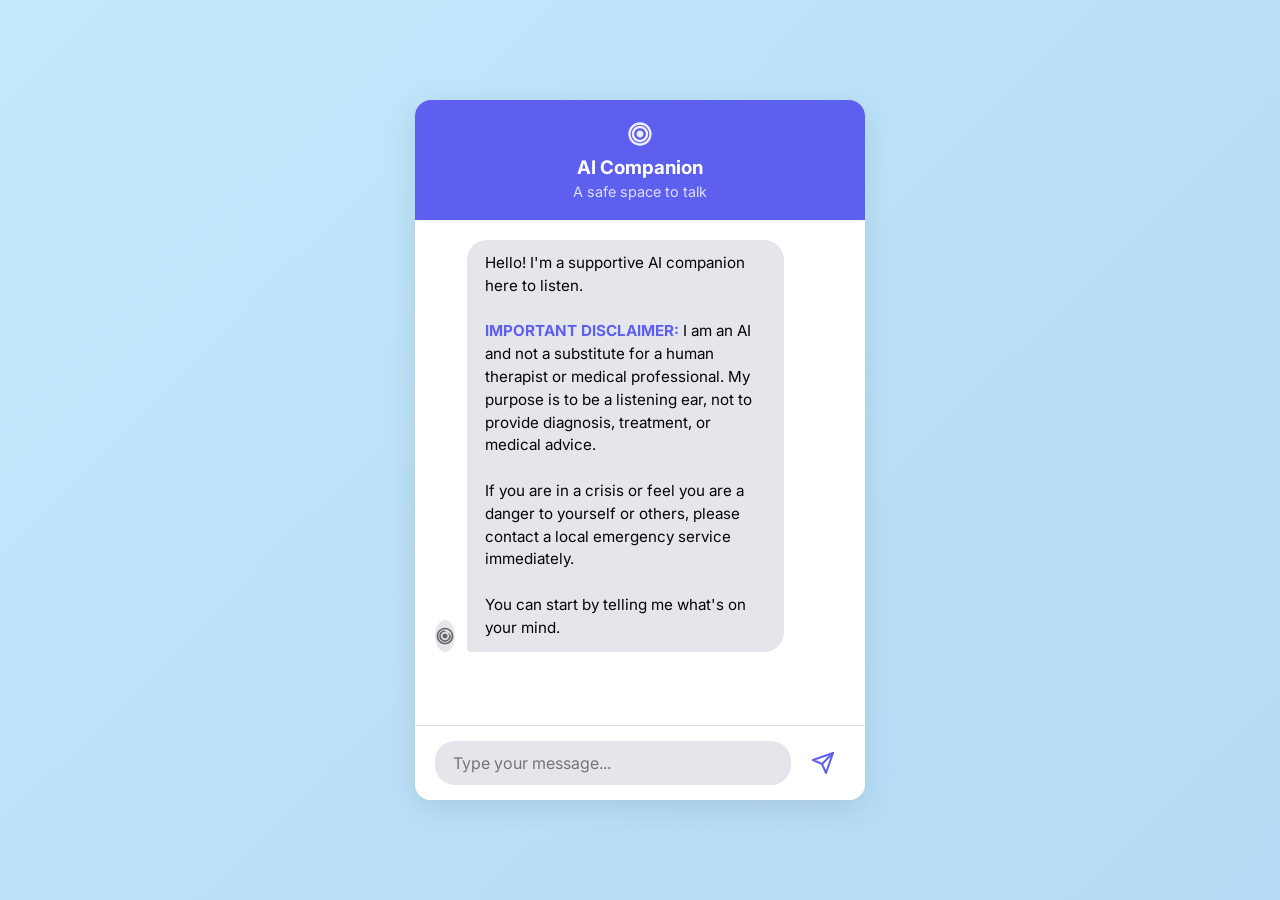
<file: chatbot/index.html>
<!DOCTYPE html>
<html lang="en">
<head>
    <meta charset="UTF-8">
    <meta name="viewport" content="width=device-width, initial-scale=1.0">
    <title>AI Companion</title>
    <link rel="preconnect" href="https://fonts.googleapis.com">
    <link rel="preconnect" href="https://fonts.gstatic.com" crossorigin>
    <link href="https://fonts.googleapis.com/css2?family=Inter:wght@400;500;700&display=swap" rel="stylesheet">
    <link rel="stylesheet" href="style.css">
</head>
<body>
    <div class="chat-container">
        <div class="chat-header">
            <svg class="header-logo" xmlns="http://www.w3.org/2000/svg" viewBox="0 0 24 24" fill="currentColor"><path d="M12 2C6.486 2 2 6.486 2 12s4.486 10 10 10 10-4.486 10-10S17.514 2 12 2zm0 18c-4.411 0-8-3.589-8-8s3.589-8 8-8 8 3.589 8 8-3.589 8-8 8z"></path><path d="M12 5c-3.859 0-7 3.141-7 7s3.141 7 7 7 7-3.141 7-7-3.141-7-7-7zm0 12c-2.757 0-5-2.243-5-5s2.243-5 5-5 5 2.243 5 5-2.243 5-5 5z"></path><path d="M12 9c-1.626 0-3 1.374-3 3s1.374 3 3 3 3-1.374 3-3-1.374-3-3-3z"></path></svg>
            <h3>AI Companion</h3>
            <p>A safe space to talk</p>
        </div>
        <div class="chat-messages" id="chat-messages">
            <!-- Disclaimer will be added by script.js now -->
        </div>
        <div class="chat-input-form">
            <input type="text" id="user-input" placeholder="Type your message..." autocomplete="off">
            <button id="send-btn" aria-label="Send Message">
                <svg xmlns="http://www.w3.org/2000/svg" width="24" height="24" viewBox="0 0 24 24" fill="none" stroke="currentColor" stroke-width="2" stroke-linecap="round" stroke-linejoin="round"><line x1="22" y1="2" x2="11" y2="13"></line><polygon points="22 2 15 22 11 13 2 9 22 2"></polygon></svg>
            </button>
        </div>
    </div>
    <script src="script.js"></script>
</body>
</html>
</file>
<file: chatbot/style.css>
/* Basic Reset & Font Import */
* {
    box-sizing: border-box;
    margin: 0;
    padding: 0;
}

:root {
    --primary-color: #5D5FEF;
    --background-color: #f0f2f5;
    --container-bg: #ffffff;
    --user-bubble-bg: #5D5FEF;
    --bot-bubble-bg: #e4e6eb;
    --header-text-color: #ffffff;
    --body-text-color: #050505;
    --secondary-text-color: #65676b;
    --font-family: 'Inter', -apple-system, BlinkMacSystemFont, 'Segoe UI', Roboto, 'Helvetica Neue', Arial, sans-serif;
}

body {
    font-family: var(--font-family);
    min-height: 100vh;
    padding: 20px;

    /* --- New Background Code --- */
    background: linear-gradient(-45deg, #e0c3fc, #8ec5fc, #b0d5f3, #c2e9fb);
    background-size: 400% 400%;
    animation: gradientAnimation 18s ease infinite;
    display: flex;
    justify-content: center;
    align-items: center;
}

@keyframes gradientAnimation {
    0% {
        background-position: 0% 50%;
    }
    50% {
        background-position: 100% 50%;
    }
    100% {
        background-position: 0% 50%;
    }
}
/* Main Chat Container */
.chat-container {
    width: 100%;
    max-width: 450px;
    height: 80vh;
    max-height: 700px;
    background-color: var(--container-bg);
    border-radius: 16px;
    box-shadow: 0 8px 32px rgba(0,0,0,0.1);
    display: flex;
    flex-direction: column;
    overflow: hidden;
}

/* Chat Header */
.chat-header {
    background-color: var(--primary-color);
    color: var(--header-text-color);
    padding: 20px;
    display: flex;
    flex-direction: column;
    align-items: center;
    text-align: center;
    box-shadow: 0 2px 5px rgba(0,0,0,0.05);
}

.chat-header h3 {
    font-weight: 700;
    margin: 8px 0 4px;
}

.chat-header p {
    font-size: 0.9em;
    opacity: 0.8;
}

.header-logo {
    width: 28px;
    height: 28px;
    opacity: 0.9;
}

/* Messages Area */
.chat-messages {
    flex-grow: 1;
    padding: 20px 20px 10px;
    overflow-y: auto;
    display: flex;
    flex-direction: column;
}

/* Custom Scrollbar */
.chat-messages::-webkit-scrollbar {
    width: 6px;
}
.chat-messages::-webkit-scrollbar-thumb {
    background: #ccc;
    border-radius: 3px;
}
.chat-messages::-webkit-scrollbar-track {
    background: #f1f1f1;
}

/* Individual Messages */
.message {
    display: flex;
    align-items: flex-end;
    margin-bottom: 15px;
    max-width: 85%;
}

.message-content {
    padding: 12px 18px;
    border-radius: 20px;
    line-height: 1.5;
    font-size: 0.95em;
    word-wrap: break-word;
}

.avatar {
    width: 32px;
    height: 32px;
    border-radius: 50%;
    margin-right: 12px;
    background-color: var(--bot-bubble-bg);
    display: flex;
    align-items: center;
    justify-content: center;
}

.avatar svg {
    width: 20px;
    height: 20px;
    fill: var(--secondary-text-color);
}

.bot-message {
    align-self: flex-start;
}
.bot-message .message-content {
    background-color: var(--bot-bubble-bg);
    color: var(--body-text-color);
    border-bottom-left-radius: 4px;
}
.bot-message strong {
    color: var(--primary-color);
}

.user-message {
    align-self: flex-end;
}
.user-message .message-content {
    background-color: var(--user-bubble-bg);
    color: var(--header-text-color);
    border-bottom-right-radius: 4px;
}

/* Typing Indicator */
.typing-indicator .message-content {
    display: flex;
    align-items: center;
    padding: 12px 16px;
}

.typing-indicator .dot {
    width: 8px;
    height: 8px;
    background-color: var(--secondary-text-color);
    border-radius: 50%;
    margin: 0 3px;
    animation: typing-bounce 1.2s infinite ease-in-out;
}
.typing-indicator .dot:nth-child(2) {
    animation-delay: -1.0s;
}
.typing-indicator .dot:nth-child(3) {
    animation-delay: -0.8s;
}

@keyframes typing-bounce {
    0%, 60%, 100% {
        transform: translateY(0);
    }
    30% {
        transform: translateY(-5px);
    }
}

/* Input Form */
.chat-input-form {
    display: flex;
    padding: 15px 20px;
    border-top: 1px solid #ddd;
    background-color: var(--container-bg);
}

#user-input {
    flex-grow: 1;
    border: none;
    background-color: var(--bot-bubble-bg);
    border-radius: 20px;
    padding: 12px 18px;
    font-size: 1em;
    font-family: var(--font-family);
    outline: none;
}

#user-input:focus {
    box-shadow: 0 0 0 2px var(--primary-color);
}

#send-btn {
    background-color: transparent;
    color: var(--primary-color);
    border: none;
    width: 44px;
    height: 44px;
    border-radius: 50%;
    margin-left: 10px;
    cursor: pointer;
    display: flex;
    align-items: center;
    justify-content: center;
    transition: background-color 0.2s, transform 0.2s;
}

#send-btn:hover {
    background-color: #f0f0f0;
    transform: scale(1.1);
}
</file>
